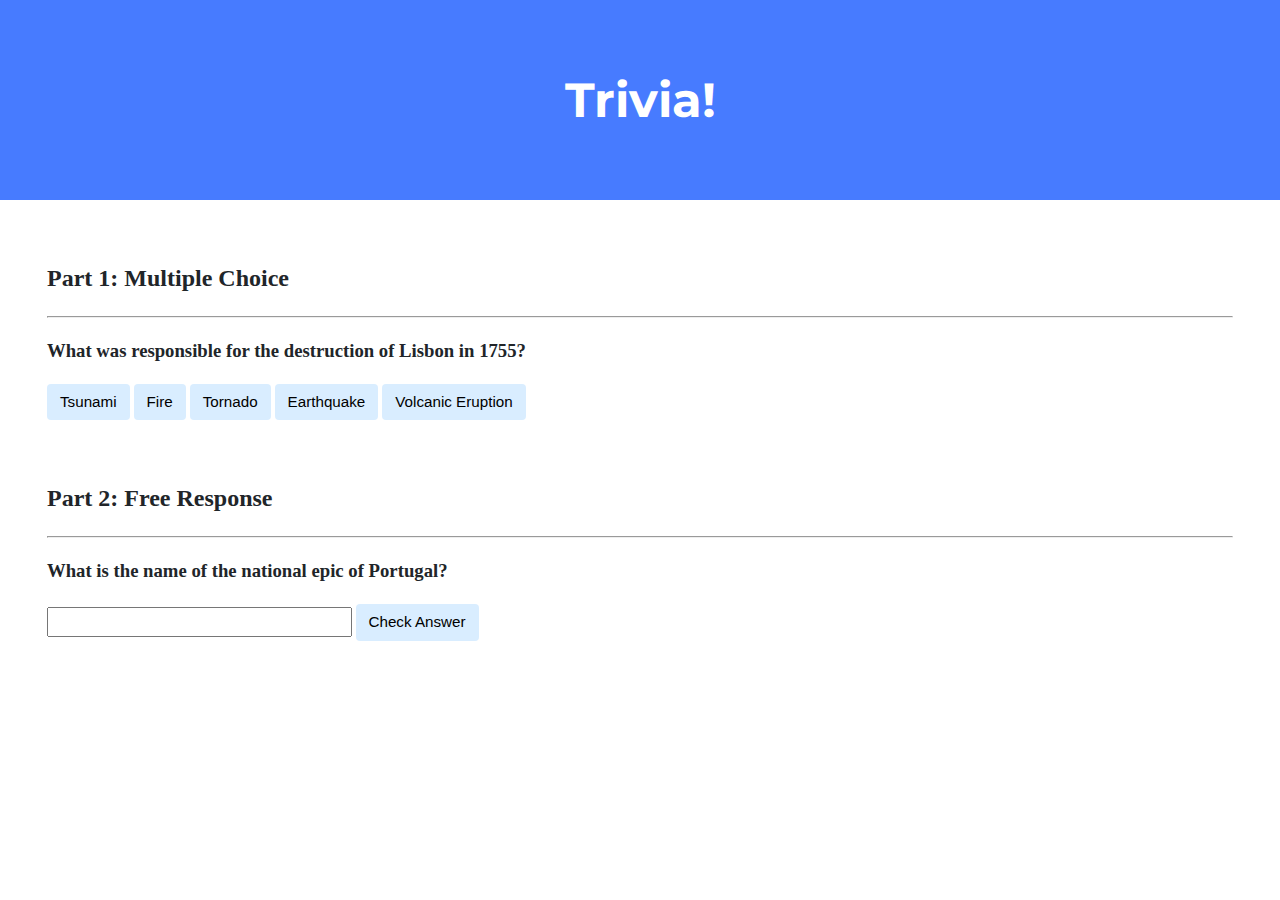
<file: trivia/index.html>
<!DOCTYPE html>

<html lang="en">
    <head>
        <link href="https://fonts.googleapis.com/css2?family=Montserrat:wght@500&display=swap" rel="stylesheet">
        <link href="styles.css" rel="stylesheet">
        <title>Trivia!</title>
        <script>
            function checkMultiChoice(event) {

                // Get the element which triggered the event
                let button = event.target;

                // Check if the element's inner HTML matches expected answer
                if (button.innerHTML == 'Earthquake') {
                    button.style.backgroundColor = 'Green';
                    button.parentElement.querySelector('.feedback').innerHTML = 'Correct!';
                }
                else {
                    button.style.backgroundColor = 'Red';
                    button.parentElement.querySelector('.feedback').innerHTML = 'Incorrect';
                }
            }

            function checkFreeResponse(event) {

                // Get the element which triggered the event
                let button = event.target;

                // Get the input element corresponding to the button
                let input = button.parentElement.querySelector('input');

                // Check for correct answer
                if (input.value === 'Os Lusiadas') {
                    input.style.backgroundColor = 'Green';
                    input.parentElement.querySelector('.feedback').innerHTML = 'Correct!';
                }
                else {
                    input.style.backgroundColor = 'Red';
                    input.parentElement.querySelector('.feedback').innerHTML = 'Incorrect';
                }
            }
        </script>
    </head>
    <body>
        <div class="header">
            <h1>Trivia!</h1>
        </div>

        <div class="container">
            <div class="section">
                <h2>Part 1: Multiple Choice </h2>
                <hr>
                <h3>What was responsible for the destruction of Lisbon in 1755?</h3>
                <button onclick="checkMultiChoice(event)">Tsunami</button>
                <button onclick="checkMultiChoice(event)">Fire</button>
                <button onclick="checkMultiChoice(event)">Tornado</button>
                <button onclick="checkMultiChoice(event)">Earthquake</button>
                <button onclick="checkMultiChoice(event)">Volcanic Eruption</button>
                <p class="feedback"></p>
            </div>

            <div class="section">
                <h2>Part 2: Free Response</h2>
                <hr>
                <h3>What is the name of the national epic of Portugal?</h3> <!--The answer is 'Os Lusiadas'-->
                <input type="text"></input>
                <button onclick="checkFreeResponse(event)">Check Answer</button>
                <p class="feedback"></p>
            </div>
        </div>
    </body>
</html>
</file>
<file: trivia/styles.css>
body {
    background-color: #fff;
    color: #212529;
    font-size: 1rem;
    font-weight: 400;
    line-height: 1.5;
    margin: 0;
    text-align: left;
}

.container {
    margin-left: auto;
    margin-right: auto;
    padding-left: 15px;
    padding-right: 15px;
}

.header {
    background-color: #477bff;
    color: #fff;
    margin-bottom: 2rem;
    padding: 2rem 1rem;
    text-align: center;
}

.section {
    padding: 0.5rem 2rem 1rem 2rem;
}

.section:hover {
    background-color: #f5f5f5;
    transition: color 2s ease-in-out, background-color 0.15s ease-in-out;
}

h1 {
    font-family: 'Montserrat', sans-serif;
    font-size: 48px;
}

button, input[type="submit"] {
    background-color: #d9edff;
    border: 1px solid transparent;
    border-radius: 0.25rem;
    font-size: 0.95rem;
    font-weight: 400;
    line-height: 1.5;
    padding: 0.375rem 0.75rem;
    text-align: center;
    transition: color 0.15s ease-in-out, background-color 0.15s ease-in-out, border-color 0.15s ease-in-out, box-shadow 0.15s ease-in-out;
    vertical-align: middle;
}


input[type="text"] {
    line-height: 1.8;
    width: 25%;
}

input[type="text"]:hover {
    background-color: #f5f5f5;
    transition: color 2s ease-in-out, background-color 0.15s ease-in-out;
}
</file>
